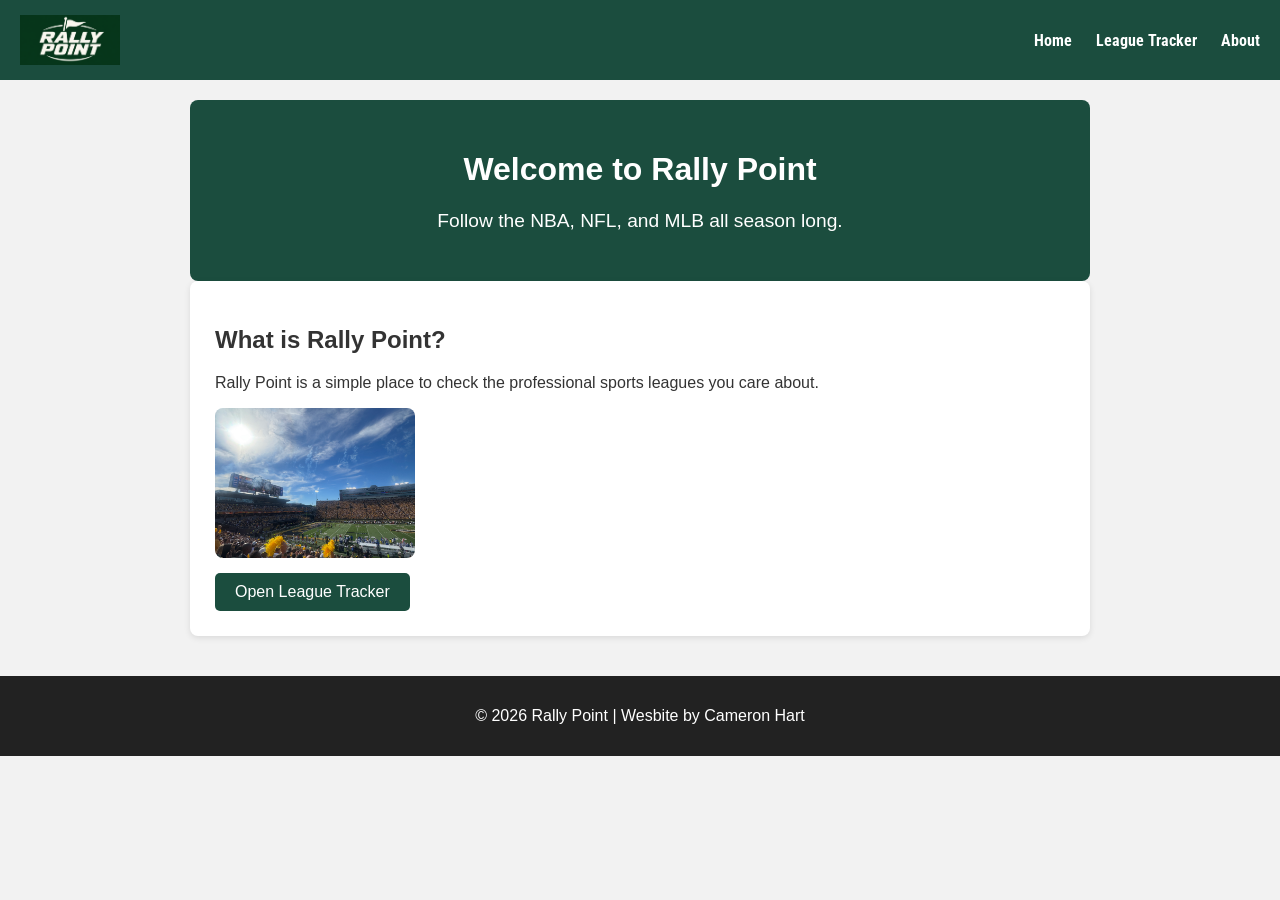
<file: index.html>
<!DOCTYPE html>
<html lang="en">
<head>
    <meta charset="UTF-8">
    <meta name="viewport" content="width=device-width, initial-scale=1.0">
    <title>Rally Point - Home</title>
    <link rel="stylesheet" href="styles.css">
    <style>
        .hero {
            background-color: #1b4d3e;
            color: white;
            text-align: center;
            padding: 30px 20px;
            border-radius: 8px;
        }
    </style>
    
<link rel="preconnect" href="https://fonts.googleapis.com">
<link rel="preconnect" href="https://fonts.gstatic.com" crossorigin>
<link href="https://fonts.googleapis.com/css2?family=Roboto+Condensed:ital,wght@0,100..900;1,100..900&display=swap" rel="stylesheet">


</head>
<body>
    <header>
      <img src="images/logo.png" alt="Rally Point logo" id="logo" class="logo">
        <nav>
            <a href="index.html">Home</a>
            <a href="leagues.html">League Tracker</a>
             <a href="about.html">About</a>
        </nav>
    </header>

    <main>
        <div class="hero">
            <h1>Welcome to Rally Point</h1>
            <p style="font-size: 1.2em;">Follow the NBA, NFL, and MLB all season long.</p>
        </div>

        <div class="card">
            <h2>What is Rally Point?</h2>
            <p>Rally Point is a simple place to check the professional sports leagues you care about.</p>
            <img src="images/sports.jpg" alt="Sports stadium" class="photo">
            <button type="button" onclick="window.location.href='leagues.html'">Open League Tracker</button>
        </div>
    </main>

    <footer>
        <p>&copy; 2026 Rally Point | Wesbite by Cameron Hart</p>
    </footer>
</body>
</html>
</file>
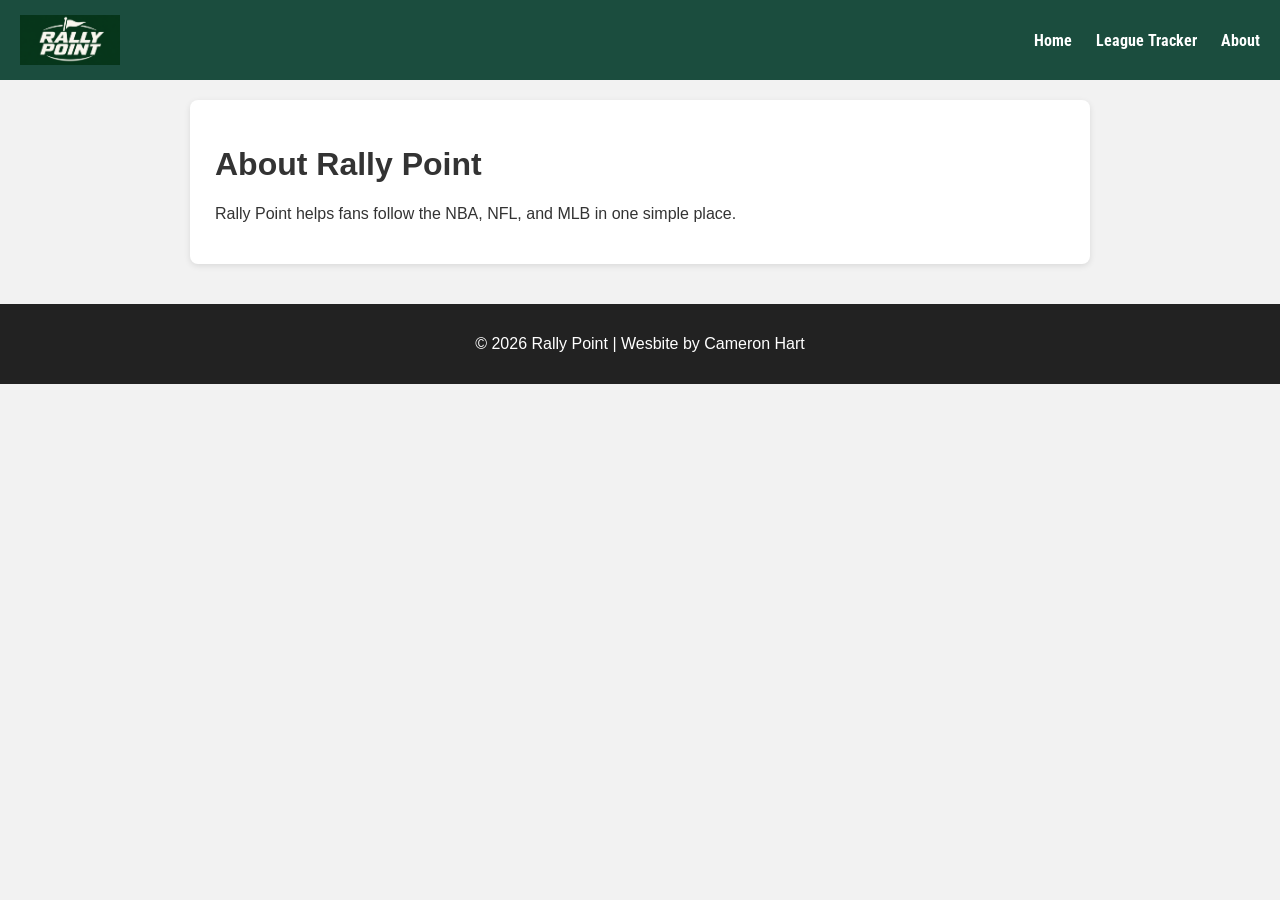
<file: about.html>
<head>
    <meta charset="UTF-8">
    <meta name="viewport" content="width=device-width, initial-scale=1.0">
    <title>Rally Point - Home</title>
    <link rel="stylesheet" href="styles.css">
    <style>
        .hero {
            background-color: #1b4d3e;
            color: white;
            text-align: center;
            padding: 30px 20px;
            border-radius: 8px;
        }
    </style>
    
<link rel="preconnect" href="https://fonts.googleapis.com">
<link rel="preconnect" href="https://fonts.gstatic.com" crossorigin>
<link href="https://fonts.googleapis.com/css2?family=Roboto+Condensed:ital,wght@0,100..900;1,100..900&display=swap" rel="stylesheet">


</head>
<body>
    <header>
      <img src="images/logo.png" alt="Rally Point logo" id="logo" class="logo">
        <nav>
            <a href="index.html">Home</a>
            <a href="leagues.html">League Tracker</a>
             <a href="about.html">About</a>
        </nav>
    </header>

   <main>
    <div class="card">
        <h1>About Rally Point</h1>
        <p>Rally Point helps fans follow the NBA, NFL, and MLB in one simple place.</p>
    </div>
    </main>

    <footer>
        <p>&copy; 2026 Rally Point | Wesbite by Cameron Hart</p>
    </footer>
</body>
</html>
</file>
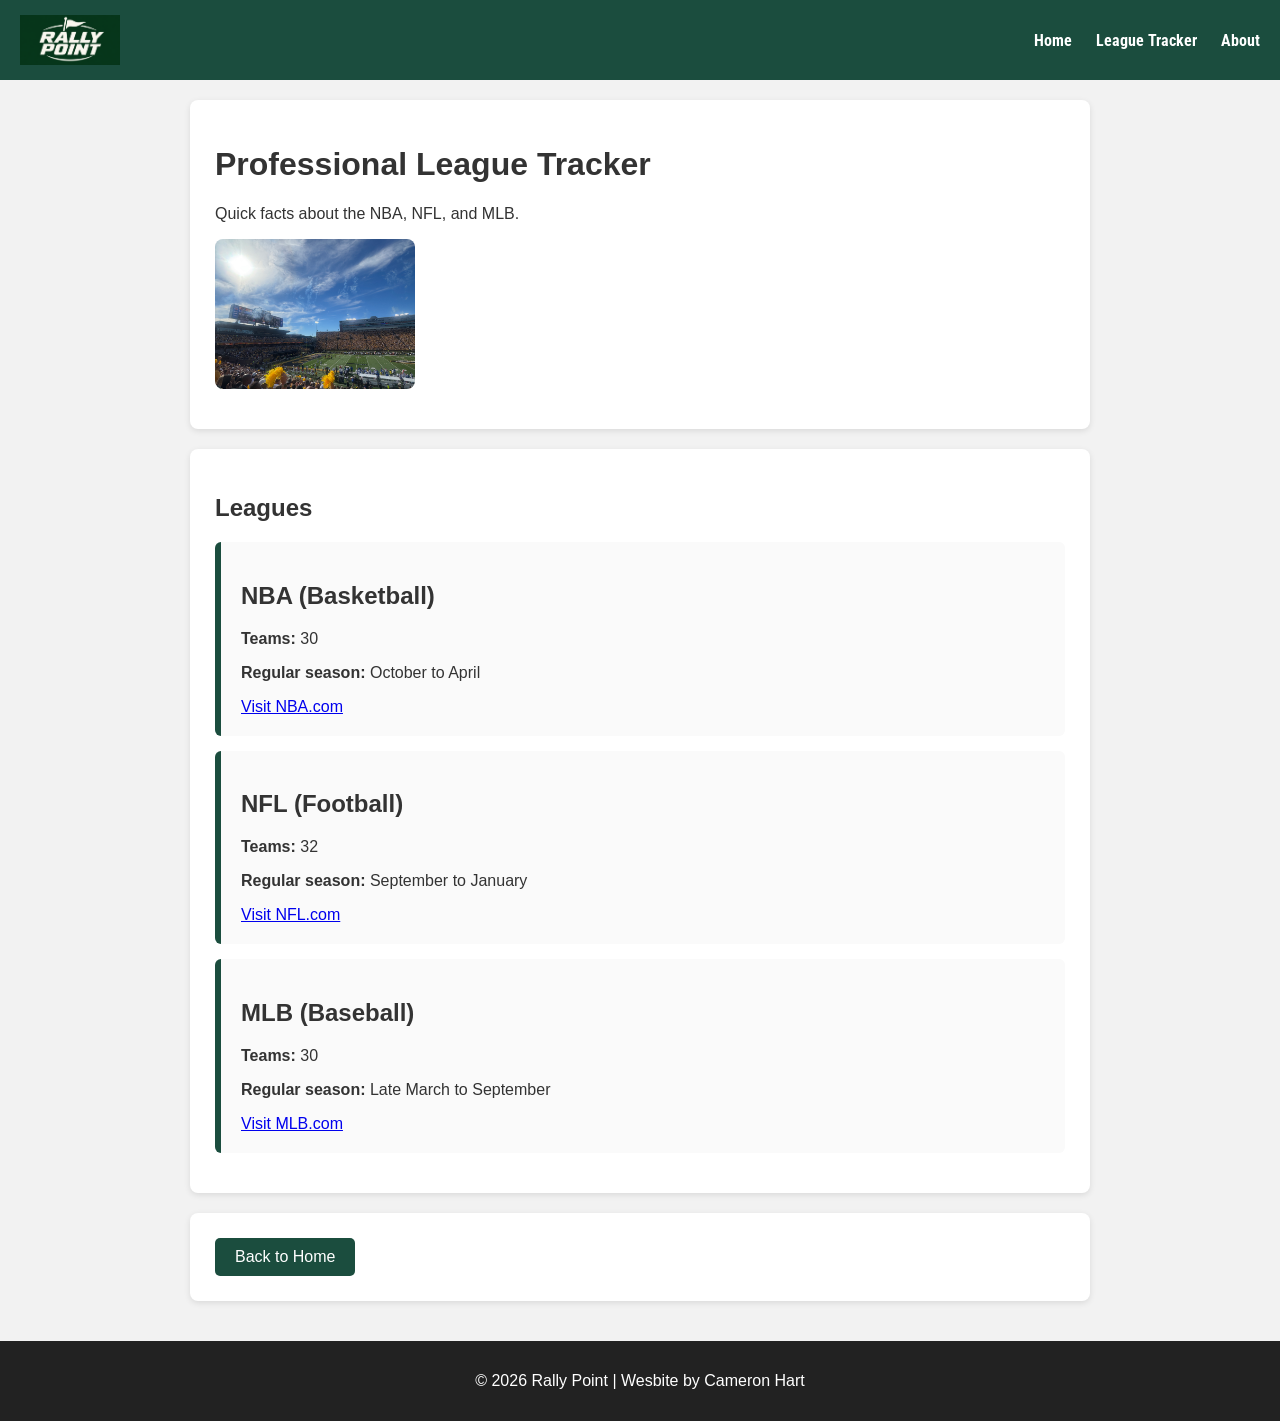
<file: leagues.html>
<!DOCTYPE html>
<html lang="en">
<head>
    <meta charset="UTF-8">
    <meta name="viewport" content="width=device-width, initial-scale=1.0">
    <title>Rally Point - League Tracker</title>
    <link rel="stylesheet" href="styles.css">

<link rel="preconnect" href="https://fonts.googleapis.com">
<link rel="preconnect" href="https://fonts.gstatic.com" crossorigin>
<link href="https://fonts.googleapis.com/css2?family=Roboto+Condensed:ital,wght@0,100..900;1,100..900&display=swap" rel="stylesheet">

</head>
<body>
    <header>
     <img src="images/logo.png" alt="Rally Point logo" id="logo" class="logo">
        <nav>
            <a href="index.html">Home</a>
            <a href="leagues.html">League Tracker</a>
             <a href="about.html">About</a>
        </nav>
    </header>

    <main>
        <div class="card">
            <h1>Professional League Tracker</h1>
            <p>Quick facts about the NBA, NFL, and MLB.</p>
            <img src="images/sports.jpg" alt="Sports fans in a stadium" class="photo">
        </div>

        <div class="card" id="league-list">
            <h2>Leagues</h2>

            <div class="league-card">
                <h2>NBA (Basketball)</h2>
                <p><strong>Teams:</strong> 30</p>
                <p><strong>Regular season:</strong> October to April</p>
                <a href="https://www.nba.com" target="_blank">Visit NBA.com</a>
            </div>

            <div class="league-card">
                <h2>NFL (Football)</h2>
                <p><strong>Teams:</strong> 32</p>
                <p><strong>Regular season:</strong> September to January</p>
                <a href="https://www.nfl.com" target="_blank">Visit NFL.com</a>
            </div>

            <div class="league-card">
                <h2>MLB (Baseball)</h2>
                <p><strong>Teams:</strong> 30</p>
                <p><strong>Regular season:</strong> Late March to September</p>
                <a href="https://www.mlb.com" target="_blank">Visit MLB.com</a>
            </div>
        </div>

        <div class="card">
            <button type="button" onclick="window.location.href='index.html'">Back to Home</button>
        </div>
    </main>

    <footer>
        <p>&copy; 2026 Rally Point | Wesbite by Cameron Hart</p>
    </footer>
</body>
</html>
</file>
<file: styles.css>
body {
    font-family: Arial, sans-serif;
    background-color: #f2f2f2;
    color: #333;
    margin: 0;
}

header {
	font-family: "Roboto Condensed", sans-serif;
    background-color: #1b4d3e;
    color: white;
    padding: 15px 20px;
    display: flex;
    justify-content: space-between;
    align-items: center;
}

.logo {
    height: 50px;
    width: auto;
    max-width: 200px;
    display: block;
}

header nav a {
    color: white;
    margin-left: 20px;
    text-decoration: none;
    font-weight: bold;
}

main {
    max-width: 900px;
    margin: 20px auto;
    padding: 0 20px;
}

.card {
    background-color: white;
    padding: 25px;
    border-radius: 8px;
    margin-bottom: 20px;
    box-shadow: 0 2px 6px rgba(0, 0, 0, 0.1);
}

.photo {
    width: 200px;
    height: 150px;
    object-fit: cover;
    display: block;
    border-radius: 8px;
    margin: 15px 0;
}
.league-card {
    background-color: #fafafa;
    border-left: 6px solid #1b4d3e;
    padding: 20px;
    margin-bottom: 15px;
    border-radius: 6px;
}

button {
    background-color: #1b4d3e;
    color: white;
    border: none;
    padding: 10px 20px;
    border-radius: 5px;
    font-size: 1em;
    cursor: pointer;
}

footer {
    background-color: #222;
    color: white;
    text-align: center;
    padding: 15px;
    margin-top: 40px;
}

@media (max-width: 600px) {
    header {
        flex-direction: column;
        gap: 10px;
    }

    header nav a {
        margin: 0 10px;
    }

    .card {
        padding: 15px;

     .photo {
        width: 100%;
        height: auto;
    }
}
</file>
